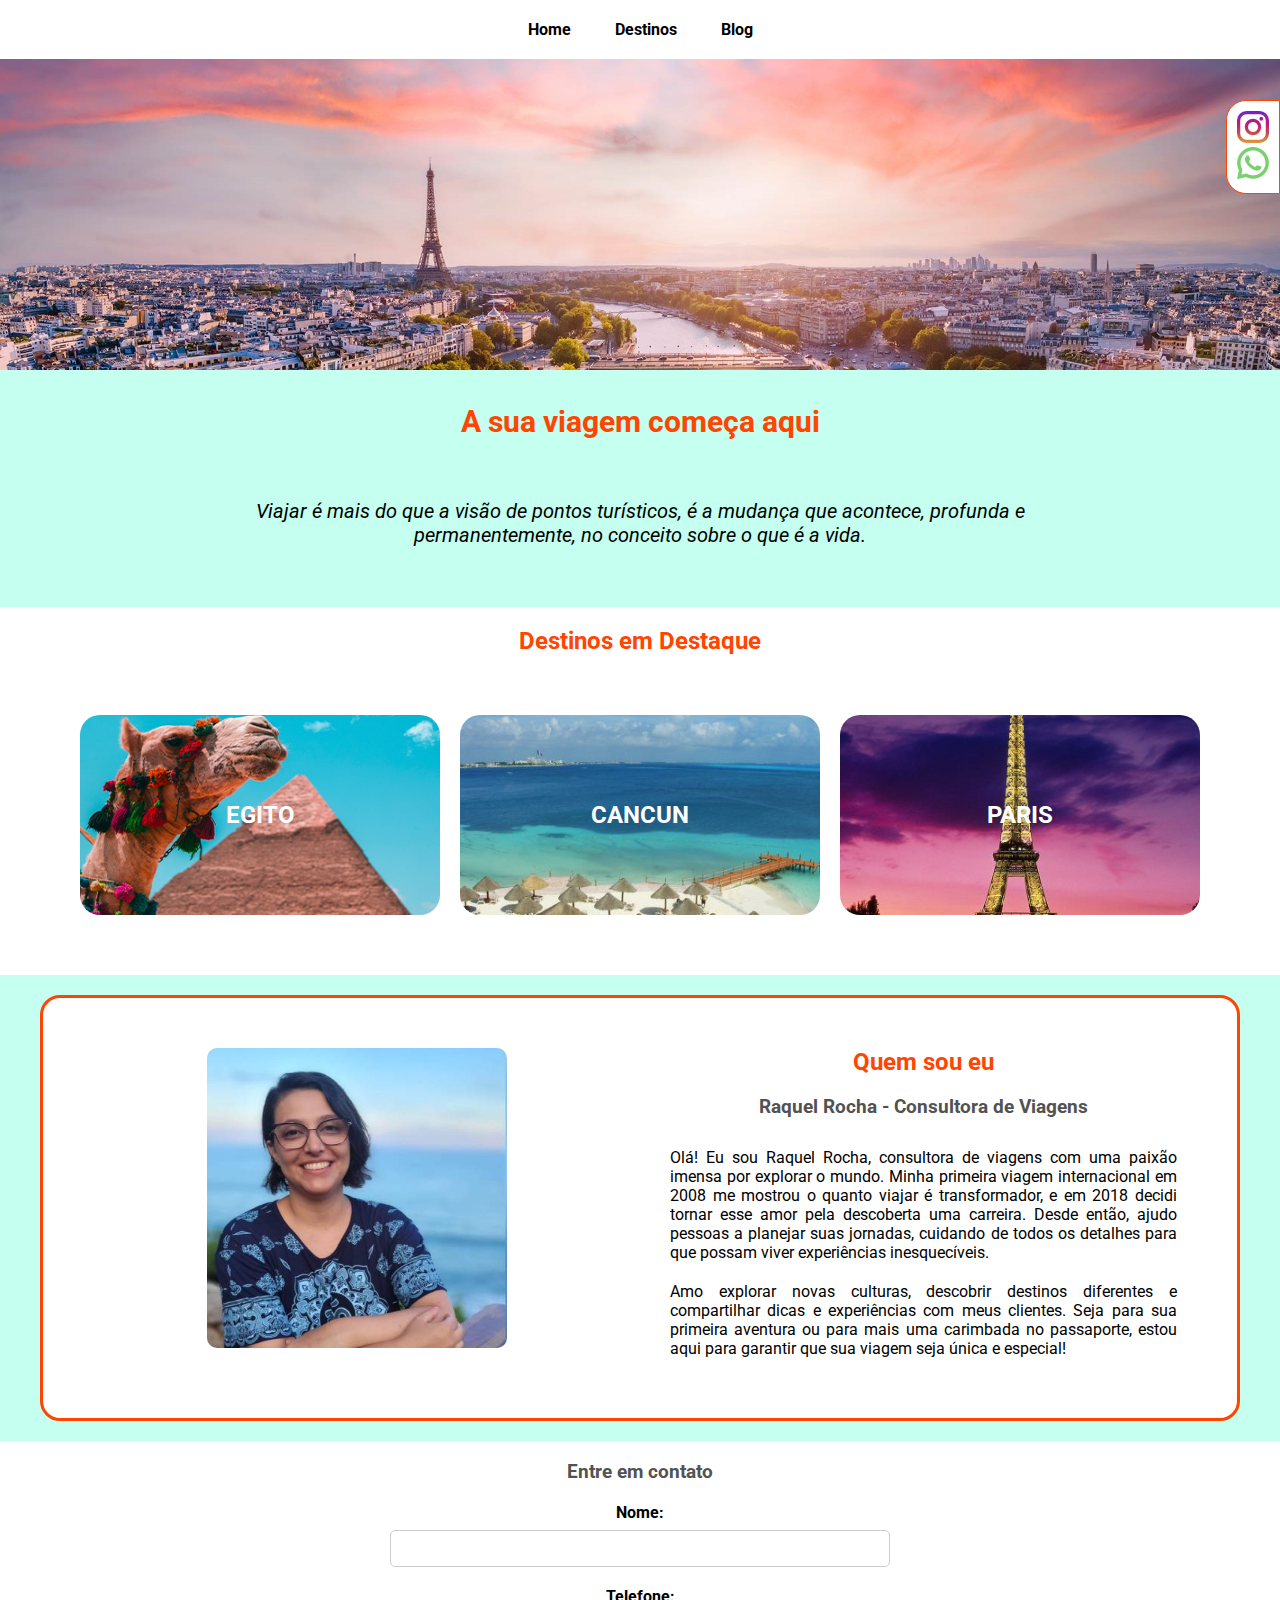
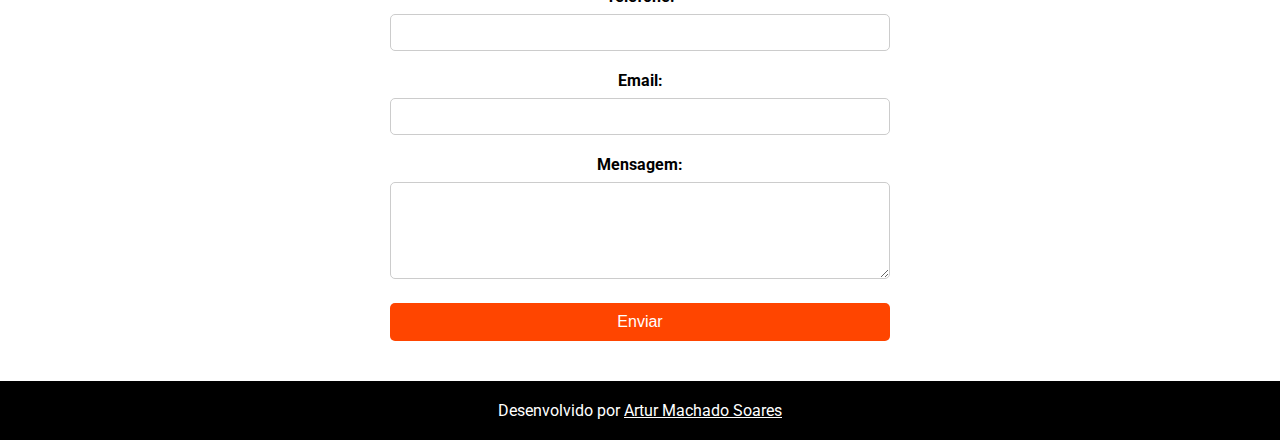
<file: index.html>
<!DOCTYPE html>
<html lang="pt-br">
<head>
    <meta charset="UTF-8">
    <meta name="viewport" content="width=device-width, initial-scale=1.0">
    <title>Raquel Travel</title>
    <link rel="stylesheet" href="css/styles.css">
</head>
<body>
    <header>
        <nav id="topo">
            <ul>
                <li><a href="">Home</a></li>
                <li><a href="destinos.html">Destinos</a></li>
                <li><a href="blog.html">Blog</a></li>
            </ul>
        </nav>
    <!-- <img src="img/paris7.jpg" alt=""> -->

    </header>
    <main>
        <nav class="contato">
            <ul>
                <li>
                    <a href="https://www.instagram.com/raquelmr.travel/">
                        <img src="img/insta.png" alt="">
                    </a>
                </li>
                <li>
                    <a href="">
                        <img src="img/whats.png" alt="" width="100%">
                    </a>
                </li>
            </ul>
        </nav>
        <section class="introducao">
                <img src="img/paris6.jpg" alt="" width="100%" height=""> 
                    <h1>A sua viagem começa aqui</h1>
                    <p>Viajar é mais do que a visão de pontos turísticos, é a mudança que acontece, profunda e permanentemente, no conceito sobre o que é a vida.</p>
        </section>
        <section class="destinos">
            <h2>Destinos em Destaque</h2>
            <div class="container">
                <div class="egito">
                    <p>EGITO</p>
                </div>
                <div class="cancun">
                    <p>CANCUN</p>
                </div>
                <div class="paris">
                    <p>PARIS</p>
                </div>
            </div>
        </section>

        <section class="quemSouEu">
            <div class="container">
                <div>
                    <img src="img/Raquel3.jpg" alt="" width="300px">
                </div>
                <div>
                    <h2>Quem sou eu</h2>
                    <h3>Raquel Rocha - Consultora de Viagens</h3>
                    <p>Olá! Eu sou Raquel Rocha, consultora de viagens com uma paixão imensa por explorar o mundo. Minha primeira viagem internacional em 2008 me mostrou o quanto viajar é transformador, e em 2018 decidi tornar esse amor pela descoberta uma carreira. Desde então, ajudo pessoas a planejar suas jornadas, cuidando de todos os detalhes para que possam viver experiências inesquecíveis.</p>
                    <p>Amo explorar novas culturas, descobrir destinos diferentes e compartilhar dicas e experiências com meus clientes. Seja para sua primeira aventura ou para mais uma carimbada no passaporte, estou aqui para garantir que sua viagem seja única e especial!</p>
                </div>
            </div>
        </section>
        <section class="faleConosco">
            <div>
            <h3>Entre em contato</h3>
                <form>
                    <label for="nome">Nome:</label>
                    <input type="text" id="nome" name="nome" required>
            
                    <label for="telefone">Telefone:</label>
                    <input type="tel" id="telefone" name="telefone" required>
            
                    <label for="email">Email:</label>
                    <input type="email" id="email" name="email" required>
            
                    <label for="mensagem">Mensagem:</label>
                    <textarea id="mensagem" name="mensagem" rows="5" required></textarea>
            
                    <input type="submit" value="Enviar">                </form>
            </div>
        </section>
    </main>
    <footer>
        <p>Desenvolvido por <a href="">Artur Machado Soares</a></p>
    </footer>
    
</body>
</html>
</file>
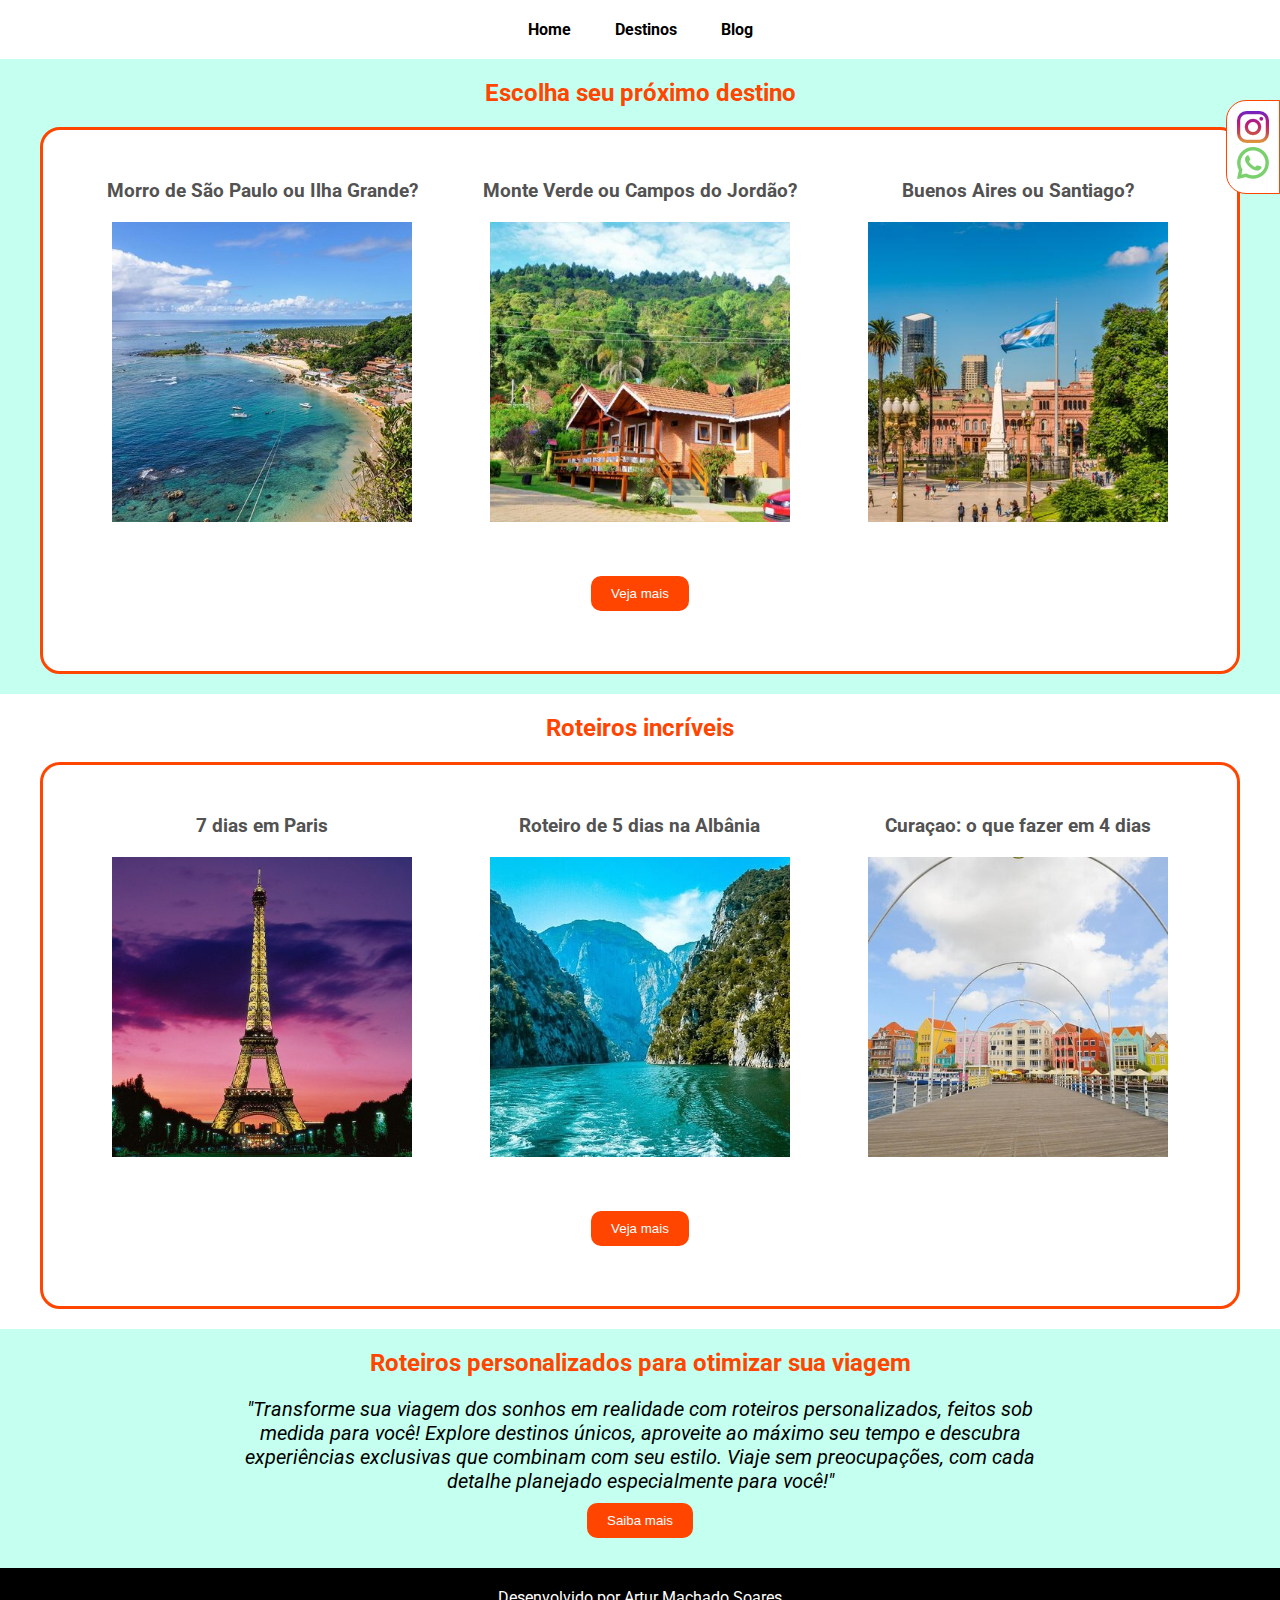
<file: blog.html>
<!DOCTYPE html>
<html lang="pt-br">
<head>
    <meta charset="UTF-8">
    <meta name="viewport" content="width=device-width, initial-scale=1.0">
    <title>Raquel Travel</title>
    <link rel="stylesheet" href="css/styles.css">
</head>
<body>
    <header>
        <nav>
            <ul>
                <li><a href="index.html">Home</a></li>
                <li><a href="destinos.html">Destinos</a></li>
                <li><a href="blog.html">Blog</a></li>
            </ul>
        </nav>

    </header>
    <main>
        <nav class="contato">
            <ul>
                <li>
                    <a href="https://www.instagram.com/raquelmr.travel/">
                        <img src="img/insta.png" alt="">
                    </a>
                </li>
                <li>
                    <a href="">
                        <img src="img/whats.png" alt="">
                    </a>
                </li>
            </ul>
        </nav>
        <section class="escolhaDestino">
            <h2>Escolha seu próximo destino</h2>
            <div class="container">
                <div>
                    <a href="">
                        <h3>Morro de São Paulo ou Ilha Grande?</h3>
                        <img src="img/morroSP.jpg" alt="" width="300px">
                    </a>
                </div>
                <div>
                    <a href="">
                        <h3>Monte Verde ou Campos do Jordão?</h3>
                        <img src="img/monteverde.jpg" alt="" width="300px">
                    </a>
                </div>
                <div>
                    <a href="">
                        <h3>Buenos Aires ou Santiago?</h3>
                        <img src="img/argentina.jpg" alt="" width="300px">
                    </a>
                </div>
                <div>
                    <button>Veja mais</button>
                </div>
            </div>

        </section>
        <section class="roteiros">
            <h2>Roteiros incríveis</h2>
            <div class="container">
                <div>
                    <a href="">
                        <h3>7 dias em Paris</h3>
                        <img src="img/paris.jpg" alt="" width="300px">
                    </a>
                </div>
                <div>
                    <a href="">
                        <h3>Roteiro de 5 dias na Albânia</h3>
                        <img src="img/albania.jpg" alt="" width="300px">
                    </a>                
                </div>
                <div>
                    <a href="">
                        <h3>Curaçao: o que fazer em 4 dias</h3>
                        <img src="img/curacao.jpg" alt="" width="300px">
                    </a>                
                </div>
                <div>
                    <button>Veja mais</button>
                </div>
            </div>

        </section>
        <section class="personalizados">
            <h2>Roteiros personalizados para otimizar sua viagem</h2>
            <p>"Transforme sua viagem dos sonhos em realidade com roteiros personalizados, feitos sob medida para você! Explore destinos únicos, aproveite ao máximo seu tempo e descubra experiências exclusivas que combinam com seu estilo. Viaje sem preocupações, com cada detalhe planejado especialmente para você!"</p>
            <button>Saiba mais</button>
        </section>
    </main>
    <footer>
        <p>Desenvolvido por <a href="mailto:artur.soares@estudante.iftm.edu.br">Artur Machado Soares</a></p>
    </footer>
    
</body>
</html>
</file>
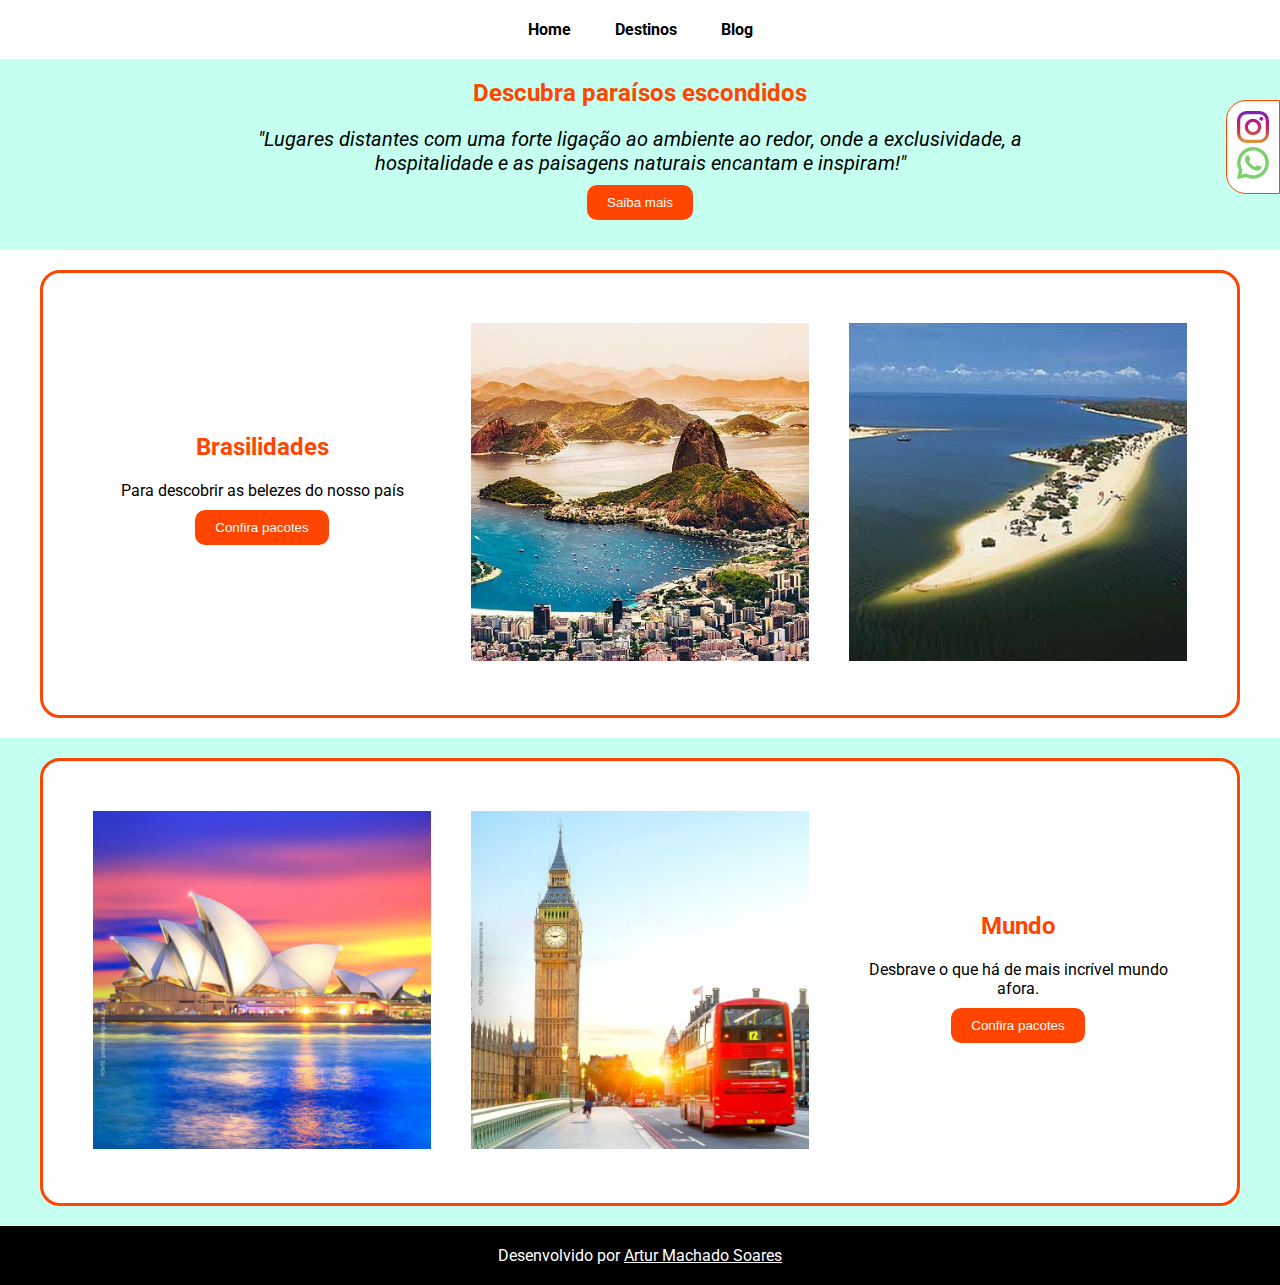
<file: destinos.html>
<!DOCTYPE html>
<html lang="pt-br">
<head>
    <meta charset="UTF-8">
    <meta name="viewport" content="width=device-width, initial-scale=1.0">
    <title>Raquel Travel</title>
    <link rel="stylesheet" href="css/styles.css">
</head>
<body>
    <header>
        <nav>
            <ul>
                <li><a href="index.html">Home</a></li>
                <li><a href="destinos.html">Destinos</a></li>
                <li><a href="blog.html">Blog</a></li>
            </ul>
        </nav>

    </header>
    <main>
        <nav class="contato">
            <ul>
                <li>
                    <a href="https://www.instagram.com/raquelmr.travel/">
                        <img src="img/insta.png" alt="">
                    </a>
                </li>
                <li>
                    <a href="">
                        <img src="img/whats.png" alt="">
                    </a>
                </li>
            </ul>
        </nav>
        <section class="paraisos">
            <h2>Descubra paraísos escondidos</h2>
            <p>"Lugares distantes com uma forte ligação ao ambiente ao redor, onde a exclusividade, a hospitalidade e as paisagens naturais encantam e inspiram!"</p>
            <button>Saiba mais</button>

        </section>
        <section class="nacionais">
            <div class="container">
                <div>
                    <h2>Brasilidades</h2>
                    <p>Para descobrir as belezes do nosso país</p>
                    <button>Confira pacotes</button>
                </div>
                <div>
                    <img src="img/brasilidades.jpg" alt="" width="100%">
                </div>
                <div>
                    <img src="img/alter.jpg" alt="" width="100%">
                </div>
            </div>

        </section>
        <section class="internacionais">
            <div class="container">
                <div>
                    <img src="img/australia.jpg" alt="" width="100%">
                </div>
                <div>
                    <img src="img/mundo.jpg" alt="" width="100%">
                </div>
                <div>
                    <h2>Mundo</h2>
                    <p>Desbrave o que há de mais incrível mundo afora.</p>
                    <button>Confira pacotes</button>
                </div>
            </div>
        </section>

    </main>
    <footer>
        <p>Desenvolvido por <a href="">Artur Machado Soares</a></p>
    </footer>
    
</body>
</html>
</file>
<file: css/styles.css>
@import url('https://fonts.googleapis.com/css2?family=Roboto:ital,wght@0,100;0,300;0,400;0,500;0,700;0,900;1,100;1,300;1,400;1,500;1,700;1,900&display=swap');


*{  margin: 0px;
    padding: 0px;
    box-sizing: border-box;
}

body{
    font-family: "Roboto", sans-serif;}

/* //marcação */

/* .container{
    border: solid 5px red;
}

section{
    border: solid 2px black;
}

div {
    border: solid 2px black
} */



/* header */

header nav{
    background-color: white;
    text-align: center;
    list-style: none;
}

header li{
    display: inline-block;
    padding: 20px;
    text-decoration: none;
}

header ul li a:link, header ul li a:visited{
    text-decoration: none;
    color: black;
    font-weight: bold;
    transition: 0.5s;
}

header ul li:hover {
    background-color: orange;
    letter-spacing: 3px;
}

header ul li:hover a{
    color:white
}


/* estilos gerais */

.contato li{
    list-style: none;
}

.contato {
    border-top-left-radius: 20px;
    border-bottom-left-radius: 20px;
    border: 1px solid orangered;
    padding: 10px;
    background-color: white;
    position: fixed;
    top:100px;
    right: 0px;
}

section:nth-of-type(odd){
    background-color:rgb(196, 255, 239);
}

section{
    padding: 20px 0px;
}


.container {
    width: 1200px;
    display: flex;
    flex-direction: row;
    margin: auto;
    text-align: center;
    padding: 30px;
}

.container div {
    width: 100%;
    padding: 20px;
}

main h1, h2{
    text-align: center;
    color: orangered;
    padding-bottom: 20px;
    transition: 0.5s;
}


main h1:hover, h2:hover{
    letter-spacing: 3px;
}

main h3{
   color: rgb(82, 82, 82);
   padding-bottom: 20px; 
}


button{
    padding: 10px 20px;
    border-radius: 10px;
    border: none;
    margin: 10px;
    background-color: orangered;
    color: white;
    text-align: center;
    cursor: pointer;
}

button:hover{
    background-color: orange;
}


/* estilos espcíficos */

.introducao{
    padding-top: 0px;
}
.introducao h1{
    font-size: 30px;
    padding-top: 30px;
}

.introducao p{
    width: 800px;
    margin: auto;
    text-align: center;
    font-style: italic;
    font-size: 20px;
    padding: 40px 0px;
}


.destinos .container div {
    width: 33%; 
    position: relative;
    padding: 20px;
    font-size: 24px;
    display: flex;
    justify-content: center;
    align-items: center;
    height: 200px;
    border-radius: 20px;
    font-weight: bold;
    color: white;
    margin: 10px;
}

.destinos .container div:hover:before{
    filter: brightness(0.5);
    cursor: pointer;
}

.destinos .container div:hover{
    cursor: pointer;
    letter-spacing: 3px;
}

.destinos .container div::before {
    content: "";
    position: absolute;
    top: 0;
    left: 0;
    right: 0;
    bottom: 0;
    background-size: cover;
    background-position: center;
    opacity: 1;
    z-index: -1;
    border-radius: 20px;
}

.egito::before {
    background-image: url('../img/egito.jpg');
}

.cancun::before {
    background-image: url('../img/cancun.jpg');
}

.paris::before {
    background-image: url('../img/paris.jpg');
}

.quemSouEu img{
    border-radius: 10px;
}
.quemSouEu > div, .nacionais > div, .internacionais > div, .escolhaDestino > div, .roteiros > div{
    border-radius: 20px;
    background-color:white;
    border: 3px solid orangered;
}

.quemSouEu p{
    text-align: justify;
    padding: 10px;
}

.faleConosco {
    text-align: center;
}

.personalizados, .paraisos{
    text-align: center;

}

.personalizados p, .paraisos p{
    width: 800px;
    font-style: italic;
    font-size: 20px;
    margin: auto;
}
.nacionais > div, .internacionais > div{
    align-items: center;
}

.escolhaDestino .container, .roteiros .container{
    flex-wrap: wrap;
    justify-content: center;
}

.escolhaDestino .container div,  .roteiros .container div{
    width: 33.33%;
}

.escolhaDestino a, .roteiros a{
    text-decoration: none;
}

.escolhaDestino div , .roteiros div{
    align-items: center;
}


form {
    max-width: 500px;
    margin: 0 auto;
}

label {
    display: block;
    margin-bottom: 8px;
    font-weight: bold;
}

input, textarea {
    width: 100%;
    padding: 10px;
    margin-bottom: 20px;
    border: 1px solid #ccc;
    border-radius: 5px;
}

input[type="submit"] {
    background-color: orangered;
    color: white;
    border: none;
    cursor: pointer;
    font-size: 16px;
}

input[type="submit"]:hover {
    background-color: orange;
}


/* footer */

footer{
    text-align: center;
    padding: 20px;
    background-color: black;
}

footer, footer a {
    color: white;
}
</file>
